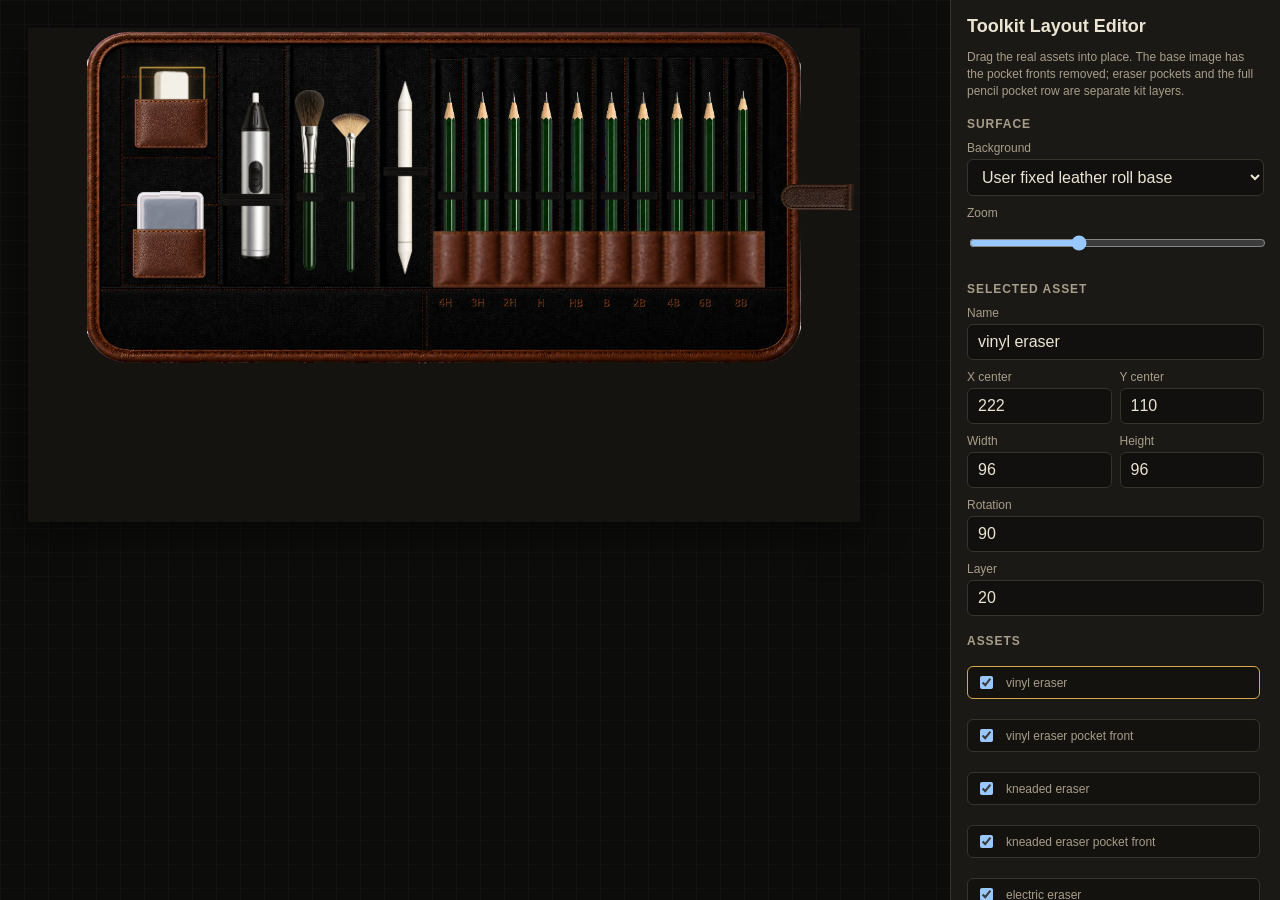
<file: tools/toolkit_layout_editor.html>
<!doctype html>
<html lang="en">
<head>
  <meta charset="utf-8">
  <meta name="viewport" content="width=device-width, initial-scale=1">
  <title>Graphite Toolkit Layout Editor</title>
  <style>
    :root {
      color-scheme: dark;
      --bg: #11110f;
      --panel: #1a1916;
      --line: #39342b;
      --text: #ece4d2;
      --muted: #a89d88;
      --accent: #d7a948;
    }

    * { box-sizing: border-box; }

    body {
      margin: 0;
      min-height: 100vh;
      background: var(--bg);
      color: var(--text);
      font-family: Segoe UI, Arial, sans-serif;
      overflow: hidden;
    }

    .app {
      display: grid;
      grid-template-columns: 1fr 330px;
      height: 100vh;
    }

    .stage-wrap {
      position: relative;
      min-width: 0;
      overflow: auto;
      background:
        linear-gradient(90deg, rgba(255,255,255,.025) 1px, transparent 1px),
        linear-gradient(rgba(255,255,255,.025) 1px, transparent 1px),
        #0c0c0b;
      background-size: 24px 24px;
      padding: 28px;
    }

    .stage {
      position: relative;
      width: 1280px;
      height: 760px;
      transform-origin: top left;
      background: #151310;
      box-shadow: 0 18px 60px rgba(0,0,0,.55);
      overflow: visible;
    }

    .background {
      position: absolute;
      left: 0;
      top: 0;
      width: 100%;
      height: 520px;
      object-fit: fill;
      pointer-events: none;
      user-select: none;
    }

    .asset {
      position: absolute;
      transform-origin: center center;
      cursor: grab;
      touch-action: none;
      outline: 1px solid transparent;
    }

    .asset.selected {
      outline: 2px solid var(--accent);
      filter: drop-shadow(0 0 8px rgba(215,169,72,.45));
    }

    .asset img {
      width: 100%;
      height: 100%;
      object-fit: contain;
      display: block;
      pointer-events: none;
      user-select: none;
    }

    .asset.stretch img {
      object-fit: fill;
    }

    .asset.hidden { display: none; }

    .sidebar {
      border-left: 1px solid var(--line);
      background: var(--panel);
      padding: 16px;
      overflow: auto;
    }

    h1 {
      font-size: 18px;
      margin: 0 0 12px;
      font-weight: 650;
    }

    h2 {
      font-size: 12px;
      margin: 18px 0 8px;
      color: var(--muted);
      text-transform: uppercase;
      letter-spacing: .08em;
    }

    label {
      display: block;
      color: var(--muted);
      font-size: 12px;
      margin: 10px 0 4px;
    }

    select, input, button, textarea {
      width: 100%;
      background: #11100e;
      color: var(--text);
      border: 1px solid var(--line);
      border-radius: 6px;
      padding: 8px 10px;
      font: inherit;
    }

    button {
      cursor: pointer;
      background: #242018;
    }

    button:hover { border-color: var(--accent); }

    .row {
      display: grid;
      grid-template-columns: 1fr 1fr;
      gap: 8px;
    }

    .asset-list {
      display: grid;
      gap: 6px;
      max-height: 290px;
      overflow: auto;
      padding-right: 4px;
    }

    .asset-row {
      display: grid;
      grid-template-columns: 24px 1fr;
      gap: 8px;
      align-items: center;
      padding: 6px;
      border: 1px solid var(--line);
      border-radius: 6px;
      background: #13120f;
    }

    .asset-row.active { border-color: var(--accent); }

    .asset-row input { width: auto; }

    textarea {
      min-height: 180px;
      resize: vertical;
      font-family: Consolas, ui-monospace, monospace;
      font-size: 12px;
      line-height: 1.35;
    }

    .hint {
      color: var(--muted);
      font-size: 12px;
      line-height: 1.4;
    }
  </style>
</head>
<body>
  <main class="app">
    <section class="stage-wrap">
      <div id="stage" class="stage">
        <img id="background" class="background" alt="" src="../native/Graphite.EngineSlice/assets/ui/imagegen-roll-case-base-no-pocket-fronts.png?v=20260518-1445">
      </div>
    </section>

    <aside class="sidebar">
      <h1>Toolkit Layout Editor</h1>
      <p class="hint">Drag the real assets into place. The base image has the pocket fronts removed; eraser pockets and the full pencil pocket row are separate kit layers.</p>

      <h2>Surface</h2>
      <label for="backgroundSelect">Background</label>
      <select id="backgroundSelect">
        <option value="../native/Graphite.EngineSlice/assets/ui/imagegen-roll-case-base-no-pocket-fronts.png">User fixed leather roll base</option>
        <option value="../native/Graphite.EngineSlice/assets/ui/roll-case-base-no-pocket-fronts.png">Old segmented roll, compare only</option>
        <option value="../native/Graphite.EngineSlice/assets/ui/roll-case-nostrap-imagegen-source.png">Leather roll, original no strap</option>
        <option value="../native/Graphite.EngineSlice/assets/ui/roll-case-imagegen-source.png">Leather roll, original source</option>
        <option value="../native/Graphite.EngineSlice/assets/references/graphite-tray-target.png">Reference image</option>
        <option value="../native/Graphite.EngineSlice/assets/ui/graphite-empty-tool-tray.png">Old molded tray, compare only</option>
      </select>

      <label for="zoom">Zoom</label>
      <input id="zoom" type="range" min="35" max="120" value="65">

      <h2>Selected Asset</h2>
      <label for="assetName">Name</label>
      <input id="assetName" readonly>
      <div class="row">
        <div>
          <label for="x">X center</label>
          <input id="x" type="number" step="1">
        </div>
        <div>
          <label for="y">Y center</label>
          <input id="y" type="number" step="1">
        </div>
      </div>
      <div class="row">
        <div>
          <label for="w">Width</label>
          <input id="w" type="number" step="1">
        </div>
        <div>
          <label for="h">Height</label>
          <input id="h" type="number" step="1">
        </div>
      </div>
      <label for="rot">Rotation</label>
      <input id="rot" type="number" step="1">
      <label for="layer">Layer</label>
      <input id="layer" type="number" step="1">

      <h2>Assets</h2>
      <div id="assetList" class="asset-list"></div>

      <h2>Export</h2>
      <button id="exportBtn">Export Layout</button>
      <label for="exportText">Native coordinates</label>
      <textarea id="exportText" spellcheck="false"></textarea>
    </aside>
  </main>

  <script>
    const ASSET_ROOT = '../native/Graphite.EngineSlice/assets/ui/';
    const ASSET_VERSION = '20260518-1445';
    const assets = [
      { name: 'vinyl eraser', file: 'vinyl-eraser.png', x: 222, y: 110, w: 96, h: 96, rot: 90, layer: 20 },
      { name: 'vinyl eraser pocket front', file: 'imagegen-eraser-pocket-front.png', x: 221, y: 148, w: 125, h: 78, rot: 0, layer: 50 },
      { name: 'kneaded eraser', file: 'kneaded-eraser.png', x: 219, y: 299, w: 104, h: 104, rot: 0, layer: 20 },
      { name: 'kneaded eraser pocket front', file: 'imagegen-eraser-pocket-front.png', x: 218, y: 348, w: 125, h: 78, rot: 0, layer: 50 },
      { name: 'electric eraser', file: 'electric-eraser-horizontal.png', x: 350, y: 228, w: 58, h: 260, rot: 0, layer: 35 },
      { name: 'electric eraser elastic', file: 'kit-elastic-band.png', x: 347, y: 264, w: 94, h: 19, rot: 0, layer: 60 },
      { name: 'tortillon', file: 'tortillon-horizontal.png', x: 580, y: 230, w: 48, h: 300, rot: 0, layer: 35 },
      { name: 'tortillon elastic', file: 'kit-elastic-band.png', x: 581, y: 221, w: 68, h: 14, rot: 0, layer: 60 },
      { name: 'powder brush', file: 'powder-brush-upright.png', x: 433, y: 234, w: 64, h: 280, rot: 0, layer: 35 },
      { name: 'powder brush elastic', file: 'kit-elastic-band.png', x: 434, y: 260, w: 40, h: 14, rot: 0, layer: 60 },
      { name: 'fan brush', file: 'fan-brush-upright.png', x: 496, y: 253, w: 64, h: 280, rot: 0, layer: 35 },
      { name: 'fan brush elastic', file: 'kit-elastic-band.png', x: 500, y: 260, w: 38, h: 14, rot: 0, layer: 60 },
      { name: 'pencil 4H', file: 'pencil-4h-canvas.png', x: 647, y: 230, w: 24, h: 270, rot: 0, layer: 35 },
      { name: 'pencil 4H elastic', file: 'kit-elastic-band.png', x: 650, y: 258, w: 38, h: 12, rot: 0, layer: 60 },
      { name: 'pencil 3H', file: 'pencil-3h-canvas.png', x: 698, y: 230, w: 24, h: 270, rot: 0, layer: 35 },
      { name: 'pencil 3H elastic', file: 'kit-elastic-band.png', x: 703, y: 258, w: 38, h: 12, rot: 0, layer: 60 },
      { name: 'pencil 2H', file: 'pencil-2h-canvas.png', x: 746, y: 230, w: 24, h: 270, rot: 0, layer: 35 },
      { name: 'pencil 2H elastic', file: 'kit-elastic-band.png', x: 752, y: 258, w: 38, h: 12, rot: 0, layer: 60 },
      { name: 'pencil H', file: 'pencil-h-canvas.png', x: 796, y: 230, w: 24, h: 270, rot: 0, layer: 35 },
      { name: 'pencil H elastic', file: 'kit-elastic-band.png', x: 800, y: 258, w: 38, h: 12, rot: 0, layer: 60 },
      { name: 'pencil HB', file: 'pencil-hb-canvas.png', x: 844, y: 230, w: 24, h: 270, rot: 0, layer: 35 },
      { name: 'pencil HB elastic', file: 'kit-elastic-band.png', x: 847, y: 258, w: 38, h: 12, rot: 0, layer: 60 },
      { name: 'pencil B', file: 'pencil-b-canvas.png', x: 896, y: 230, w: 24, h: 270, rot: 0, layer: 35 },
      { name: 'pencil B elastic', file: 'kit-elastic-band.png', x: 900, y: 258, w: 38, h: 12, rot: 0, layer: 60 },
      { name: 'pencil 2B', file: 'pencil-2b-canvas.png', x: 945, y: 230, w: 24, h: 270, rot: 0, layer: 35 },
      { name: 'pencil 2B elastic', file: 'kit-elastic-band.png', x: 949, y: 258, w: 38, h: 12, rot: 0, layer: 60 },
      { name: 'pencil 4B', file: 'pencil-4b-canvas.png', x: 997, y: 230, w: 24, h: 270, rot: 0, layer: 35 },
      { name: 'pencil 4B elastic', file: 'kit-elastic-band.png', x: 1002, y: 258, w: 38, h: 12, rot: 0, layer: 60 },
      { name: 'pencil 6B', file: 'pencil-6b-canvas.png', x: 1047, y: 230, w: 24, h: 270, rot: 0, layer: 35 },
      { name: 'pencil 6B elastic', file: 'kit-elastic-band.png', x: 1050, y: 258, w: 38, h: 12, rot: 0, layer: 60 },
      { name: 'pencil 8B', file: 'pencil-8b-canvas.png', x: 1100, y: 230, w: 24, h: 270, rot: 0, layer: 35 },
      { name: 'pencil 8B elastic', file: 'kit-elastic-band.png', x: 1099, y: 258, w: 38, h: 12, rot: 0, layer: 60 },
      { name: 'pencil pocket row front', file: 'imagegen-pencil-pocket-row-front.png', x: 878, y: 356, w: 511, h: 92, rot: 0, layer: 50 },
      { name: 'side pull tab', file: 'leather-side-tab.png', x: 1214, y: 260, w: 112, h: 46, rot: 180, layer: 70 },
    ].map(asset => ({ ...asset, visible: true }));

    const stage = document.getElementById('stage');
    const assetList = document.getElementById('assetList');
    const exportText = document.getElementById('exportText');
    const controls = {
      name: document.getElementById('assetName'),
      x: document.getElementById('x'),
      y: document.getElementById('y'),
      w: document.getElementById('w'),
      h: document.getElementById('h'),
      rot: document.getElementById('rot'),
      layer: document.getElementById('layer'),
    };
    let selected = null;
    let drag = null;

    function renderAsset(asset) {
      let el = asset.el;
      if (!el) {
        el = document.createElement('div');
        el.className = 'asset';
        el.dataset.name = asset.name;
          el.innerHTML = `<img alt="${asset.name}" src="${ASSET_ROOT + asset.file}?v=${ASSET_VERSION}">`;
        el.addEventListener('pointerdown', event => beginDrag(event, asset));
        stage.appendChild(el);
        asset.el = el;
      }
      el.style.left = `${asset.x - asset.w / 2}px`;
      el.style.top = `${asset.y - asset.h / 2}px`;
      el.style.width = `${asset.w}px`;
      el.style.height = `${asset.h}px`;
      el.style.zIndex = asset.layer;
      el.style.transform = `rotate(${asset.rot}deg)`;
      el.classList.toggle('selected', asset === selected);
      el.classList.toggle('hidden', !asset.visible);
      el.classList.toggle('stretch', asset.file === 'kit-elastic-band.png');
    }

    function renderList() {
      assetList.innerHTML = '';
      assets.forEach(asset => {
        const row = document.createElement('label');
        row.className = `asset-row${asset === selected ? ' active' : ''}`;
        row.innerHTML = `<input type="checkbox" ${asset.visible ? 'checked' : ''}><span>${asset.name}</span>`;
        row.querySelector('input').addEventListener('change', event => {
          asset.visible = event.target.checked;
          render();
        });
        row.addEventListener('click', event => {
          if (event.target.tagName !== 'INPUT') select(asset);
        });
        assetList.appendChild(row);
      });
    }

    function renderControls() {
      const has = Boolean(selected);
      for (const input of Object.values(controls)) input.disabled = !has;
      if (!selected) {
        for (const input of Object.values(controls)) input.value = '';
        return;
      }
      controls.name.value = selected.name;
      controls.x.value = Math.round(selected.x);
      controls.y.value = Math.round(selected.y);
      controls.w.value = Math.round(selected.w);
      controls.h.value = Math.round(selected.h);
      controls.rot.value = Math.round(selected.rot);
      controls.layer.value = Math.round(selected.layer);
    }

    function render() {
      assets.forEach(renderAsset);
      renderList();
      renderControls();
    }

    function select(asset) {
      selected = asset;
      render();
    }

    function beginDrag(event, asset) {
      event.preventDefault();
      select(asset);
      asset.el.setPointerCapture(event.pointerId);
      drag = {
        pointerId: event.pointerId,
        asset,
        startX: event.clientX,
        startY: event.clientY,
        assetX: asset.x,
        assetY: asset.y,
      };
    }

    window.addEventListener('pointermove', event => {
      if (!drag || event.pointerId !== drag.pointerId) return;
      const scale = Number(document.getElementById('zoom').value) / 100;
      drag.asset.x = drag.assetX + (event.clientX - drag.startX) / scale;
      drag.asset.y = drag.assetY + (event.clientY - drag.startY) / scale;
      render();
    });

    window.addEventListener('pointerup', event => {
      if (drag && event.pointerId === drag.pointerId) drag = null;
    });

    for (const key of ['x', 'y', 'w', 'h', 'rot', 'layer']) {
      controls[key].addEventListener('input', () => {
        if (!selected) return;
        selected[key] = Number(controls[key].value);
        render();
      });
    }

    window.addEventListener('keydown', event => {
      if (!selected || ['INPUT', 'TEXTAREA', 'SELECT'].includes(document.activeElement.tagName)) return;
      const step = event.shiftKey ? 10 : 1;
      if (event.key === 'ArrowLeft') selected.x -= step;
      else if (event.key === 'ArrowRight') selected.x += step;
      else if (event.key === 'ArrowUp') selected.y -= step;
      else if (event.key === 'ArrowDown') selected.y += step;
      else return;
      event.preventDefault();
      render();
    });

    document.getElementById('backgroundSelect').addEventListener('change', event => {
      document.getElementById('background').src = `${event.target.value}?v=${ASSET_VERSION}`;
    });

    document.getElementById('zoom').addEventListener('input', event => {
      stage.style.transform = `scale(${Number(event.target.value) / 100})`;
    });

    document.getElementById('exportBtn').addEventListener('click', () => {
      const rows = assets
        .filter(asset => asset.visible)
        .map(asset => `${asset.name}: center=(${Math.round(asset.x)}, ${Math.round(asset.y)}) size=(${Math.round(asset.w)}, ${Math.round(asset.h)}) rot=${Math.round(asset.rot)} layer=${Math.round(asset.layer)}${asset.file ? ` file=${asset.file}` : ` kind=${asset.kind}`}`);
      exportText.value = rows.join('\n');
      exportText.select();
    });

    stage.style.transform = 'scale(.65)';
    select(assets[0]);
  </script>
</body>
</html>
</file>
